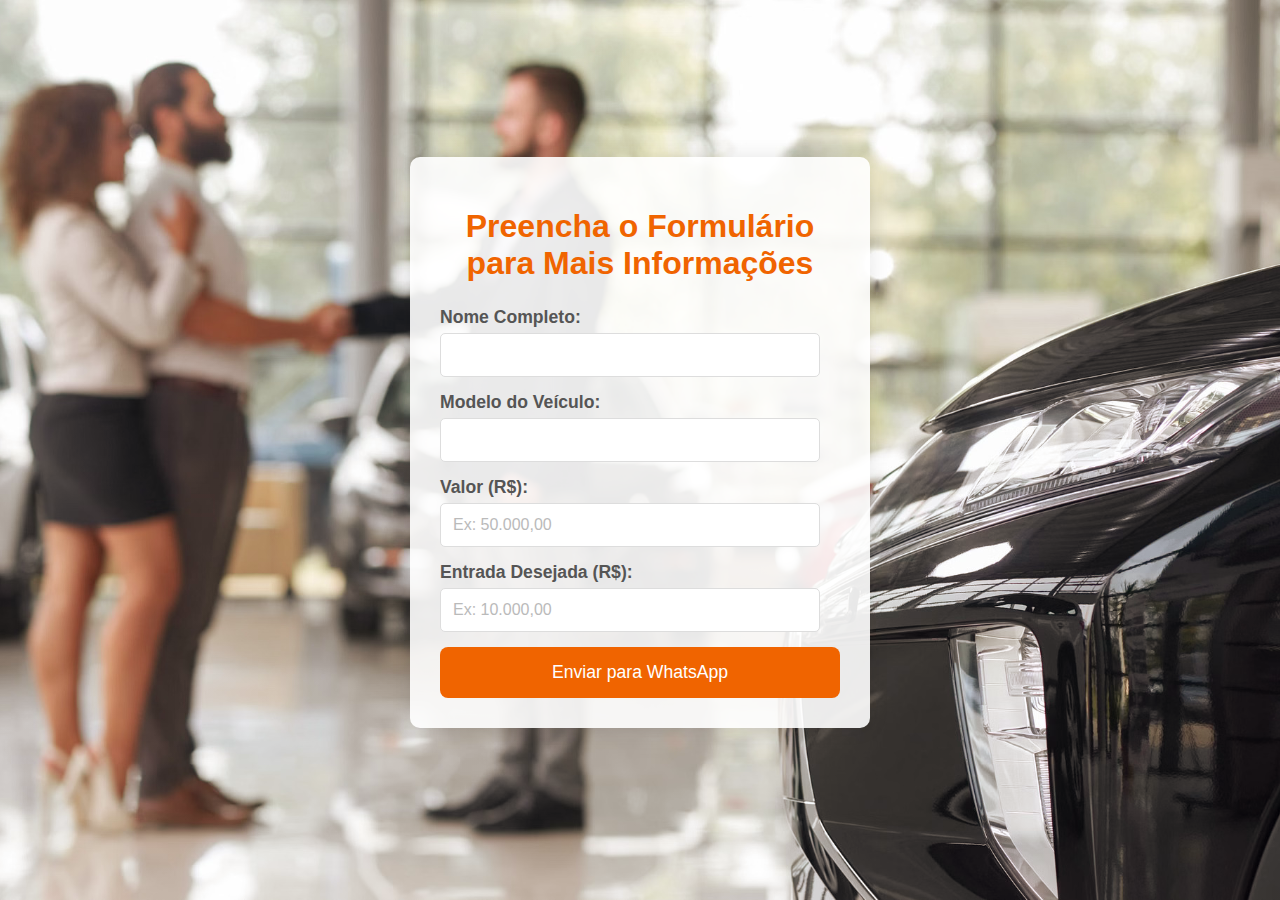
<file: index.html>
<!DOCTYPE html>
<html lang="pt-BR">
<head>
    <meta charset="UTF-8">
    <meta name="viewport" content="width=device-width, initial-scale=1.0">
    <title>Formulário de Interesse em Veículo</title>
    <style>
        body {
            font-family: 'Segoe UI', Tahoma, Geneva, Verdana, sans-serif;
            /* background: linear-gradient(135deg, #f06400, #ff8c00), url('testebg.jpg');*/ /* Adicionando a imagem ao background */
            background: linear-gradient(135deg, rgba(240, 100, 0, 0.1), rgba(255, 140, 0, 0.1)), url('testebg.jpg');
            background-repeat: no-repeat; /* Evita que a imagem se repita */
            background-size: cover; /* Garante que a imagem cubra todo o fundo */
            background-position: center; /* Centraliza a imagem */
            background-blend-mode: overlay; /* Permite que o gradiente se misture com a imagem */
            opacity: 1.0; /* Opacidade para a imagem e o gradiente combinados (100% - 15%) */
            margin: 0;
            padding: 20px;
            display: flex;
            justify-content: center;
            align-items: center;
            min-height: 100vh;
            color: #333;
            box-sizing: border-box;
        }

        .container {
            background-color: rgba(255, 255, 255, 0.9);
            padding: 30px;
            border-radius: 10px;
            box-shadow: 0 0 20px rgba(0, 0, 0, 0.1);
            width: 95%;
            max-width: 400px;
        }

        h1 {
            color: #f06400;
            text-align: center;
            margin-bottom: 25px;
            font-size: 2em;
        }

        div {
            margin-bottom: 15px;
        }

        label {
            display: block;
            font-size: 1.1em;
            color: #555;
            margin-bottom: 5px;
            font-weight: bold;
        }

        input[type="text"],
        input[type="number"] {
            width: calc(100% - 20px);
            padding: 12px;
            border: 1px solid #ddd;
            border-radius: 5px;
            font-size: 1em;
            box-sizing: border-box;
        }

        input::placeholder { /* Estilo para o texto do placeholder */
            color: #aaa;
            opacity: 0.8; /* Tornando o texto opaco */
        }

        button {
            background-color: #f06400;
            color: white;
            padding: 15px;
            border: none;
            border-radius: 8px;
            cursor: pointer;
            font-size: 1.1em;
            transition: background-color 0.3s ease;
            width: 100%;
            box-sizing: border-box;
        }

        button:hover {
            background-color: #e05a00;
        }

        @media (max-width: 600px) {
            body {
                padding: 15px;
            }

            .container {
                padding: 20px;
                border-radius: 8px;
            }

            h1 {
                font-size: 1.8em;
                margin-bottom: 20px;
            }

            label {
                font-size: 1em;
            }

            input[type="text"],
            input[type="number"] {
                font-size: 0.9em;
                padding: 10px;
            }

            button {
                font-size: 1em;
                padding: 12px;
                border-radius: 6px;
            }
        }

        @media (max-width: 375px) {
            h1 {
                font-size: 1.6em;
            }

            label {
                font-size: 0.9em;
            }

            input[type="text"],
            input[type="number"] {
                font-size: 0.85em;
            }

            button {
                font-size: 0.9em;
            }
        }
    </style>
</head>
<body>
    <div class="container">
        <h1>Preencha o Formulário para Mais Informações</h1>
        <form id="formInteresse">
            <div>
                <label for="nome">Nome Completo:</label>
                <input type="text" id="nome" name="nome" required>
            </div>

            <div>
                <label for="modelo">Modelo do Veículo:</label>
                <input type="text" id="modelo" name="modelo" required>
            </div>

            <div>
                <label for="valor">Valor (R$):</label>
                <input type="number" id="valor" name="valor" min="0" step="0.01" placeholder="Ex: 50.000,00" required>
            </div>

            <div>
                <label for="entrada">Entrada Desejada (R$):</label>
                <input type="number" id="entrada" name="entrada" min="0" step="0.01" placeholder="Ex: 10.000,00">
            </div>

            <button type="button" onclick="enviarWhatsApp()">Enviar para WhatsApp</button>
        </form>
    </div>

    <script>
        function enviarWhatsApp() {
            const nome = document.getElementById('nome').value;
            const modelo = document.getElementById('modelo').value;
            const valor = document.getElementById('valor').value;
            const entrada = document.getElementById('entrada').value;
            const numeroTelefone = '+5511959145787'; // Seu número de telefone

            let mensagem = `Olá, tenho interesse no seguinte veículo:\n\n`;
            mensagem += `Nome Completo: ${nome}\n`;
            mensagem += `Modelo do Veículo: ${modelo}\n`;
            mensagem += `Valor: R$${valor}\n`;
            if (entrada) {
                mensagem += `Entrada Desejada: R$${entrada}\n`;
            } else {
                mensagem += `Entrada Desejada: Não informada\n`;
            }

            const linkWhatsApp = `https://wa.me/${numeroTelefone}?text=${encodeURIComponent(mensagem)}`;
            window.open(linkWhatsApp, '_blank');
        }
    </script>
</body>
</html>
</file>
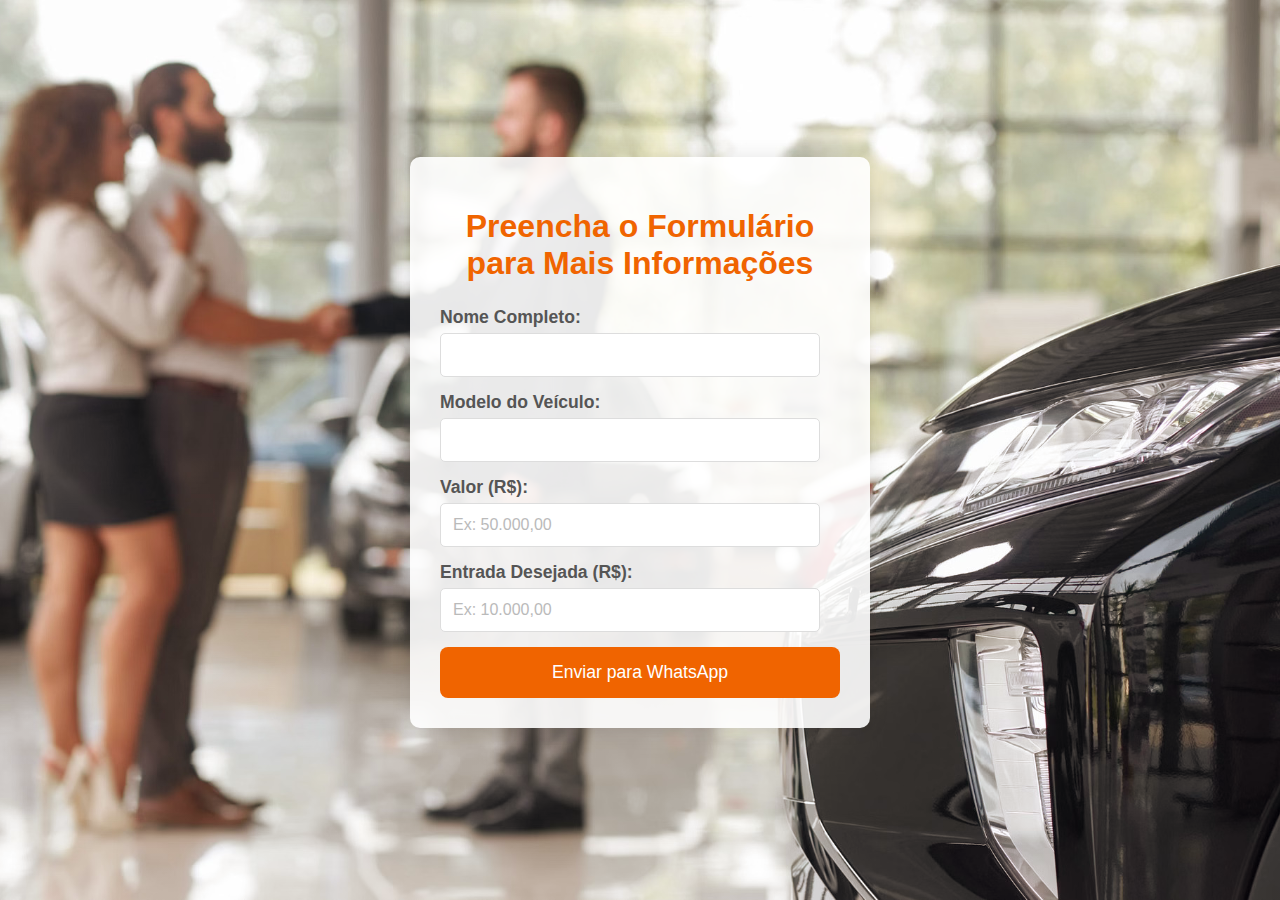
<file: teste.html>
<!DOCTYPE html>
<html lang="pt-BR">
<head>
    <meta charset="UTF-8">
    <meta name="viewport" content="width=device-width, initial-scale=1.0">
    <title>Formulário de Interesse em Veículo</title>
    <style>
        body {
            font-family: 'Segoe UI', Tahoma, Geneva, Verdana, sans-serif;
            /* background: linear-gradient(135deg, #f06400, #ff8c00), url('testebg.jpg');*/ /* Adicionando a imagem ao background */
            background: linear-gradient(135deg, rgba(240, 100, 0, 0.1), rgba(255, 140, 0, 0.1)), url('testebg.jpg');
            background-repeat: no-repeat; /* Evita que a imagem se repita */
            background-size: cover; /* Garante que a imagem cubra todo o fundo */
            background-position: center; /* Centraliza a imagem */
            background-blend-mode: overlay; /* Permite que o gradiente se misture com a imagem */
            opacity: 1.0; /* Opacidade para a imagem e o gradiente combinados (100% - 15%) */
            margin: 0;
            padding: 20px;
            display: flex;
            justify-content: center;
            align-items: center;
            min-height: 100vh;
            color: #333;
            box-sizing: border-box;
        }

        .container {
            background-color: rgba(255, 255, 255, 0.9);
            padding: 30px;
            border-radius: 10px;
            box-shadow: 0 0 20px rgba(0, 0, 0, 0.1);
            width: 95%;
            max-width: 400px;
        }

        h1 {
            color: #f06400;
            text-align: center;
            margin-bottom: 25px;
            font-size: 2em;
        }

        div {
            margin-bottom: 15px;
        }

        label {
            display: block;
            font-size: 1.1em;
            color: #555;
            margin-bottom: 5px;
            font-weight: bold;
        }

        input[type="text"],
        input[type="number"] {
            width: calc(100% - 20px);
            padding: 12px;
            border: 1px solid #ddd;
            border-radius: 5px;
            font-size: 1em;
            box-sizing: border-box;
        }

        input::placeholder { /* Estilo para o texto do placeholder */
            color: #aaa;
            opacity: 0.8; /* Tornando o texto opaco */
        }

        button {
            background-color: #f06400;
            color: white;
            padding: 15px;
            border: none;
            border-radius: 8px;
            cursor: pointer;
            font-size: 1.1em;
            transition: background-color 0.3s ease;
            width: 100%;
            box-sizing: border-box;
        }

        button:hover {
            background-color: #e05a00;
        }

        @media (max-width: 600px) {
            body {
                padding: 15px;
            }

            .container {
                padding: 20px;
                border-radius: 8px;
            }

            h1 {
                font-size: 1.8em;
                margin-bottom: 20px;
            }

            label {
                font-size: 1em;
            }

            input[type="text"],
            input[type="number"] {
                font-size: 0.9em;
                padding: 10px;
            }

            button {
                font-size: 1em;
                padding: 12px;
                border-radius: 6px;
            }
        }

        @media (max-width: 375px) {
            h1 {
                font-size: 1.6em;
            }

            label {
                font-size: 0.9em;
            }

            input[type="text"],
            input[type="number"] {
                font-size: 0.85em;
            }

            button {
                font-size: 0.9em;
            }
        }
    </style>
</head>
<body>
    <div class="container">
        <h1>Preencha o Formulário para Mais Informações</h1>
        <form id="formInteresse">
            <div>
                <label for="nome">Nome Completo:</label>
                <input type="text" id="nome" name="nome" required>
            </div>

            <div>
                <label for="modelo">Modelo do Veículo:</label>
                <input type="text" id="modelo" name="modelo" required>
            </div>

            <div>
                <label for="valor">Valor (R$):</label>
                <input type="number" id="valor" name="valor" min="0" step="0.01" placeholder="Ex: 50.000,00" required>
            </div>

            <div>
                <label for="entrada">Entrada Desejada (R$):</label>
                <input type="number" id="entrada" name="entrada" min="0" step="0.01" placeholder="Ex: 10.000,00">
            </div>

            <button type="button" onclick="enviarWhatsApp()">Enviar para WhatsApp</button>
        </form>
    </div>

    <script>
        function enviarWhatsApp() {
            const nome = document.getElementById('nome').value;
            const modelo = document.getElementById('modelo').value;
            const valor = document.getElementById('valor').value;
            const entrada = document.getElementById('entrada').value;
            const numeroTelefone = '+5511959145787'; // Seu número de telefone

            let mensagem = `Olá, tenho interesse no seguinte veículo:\n\n`;
            mensagem += `Nome Completo: ${nome}\n`;
            mensagem += `Modelo do Veículo: ${modelo}\n`;
            mensagem += `Valor: R$${valor}\n`;
            if (entrada) {
                mensagem += `Entrada Desejada: R$${entrada}\n`;
            } else {
                mensagem += `Entrada Desejada: Não informada\n`;
            }

            const linkWhatsApp = `https://wa.me/${numeroTelefone}?text=${encodeURIComponent(mensagem)}`;
            window.open(linkWhatsApp, '_blank');
        }
    </script>
</body>
</html>
</file>
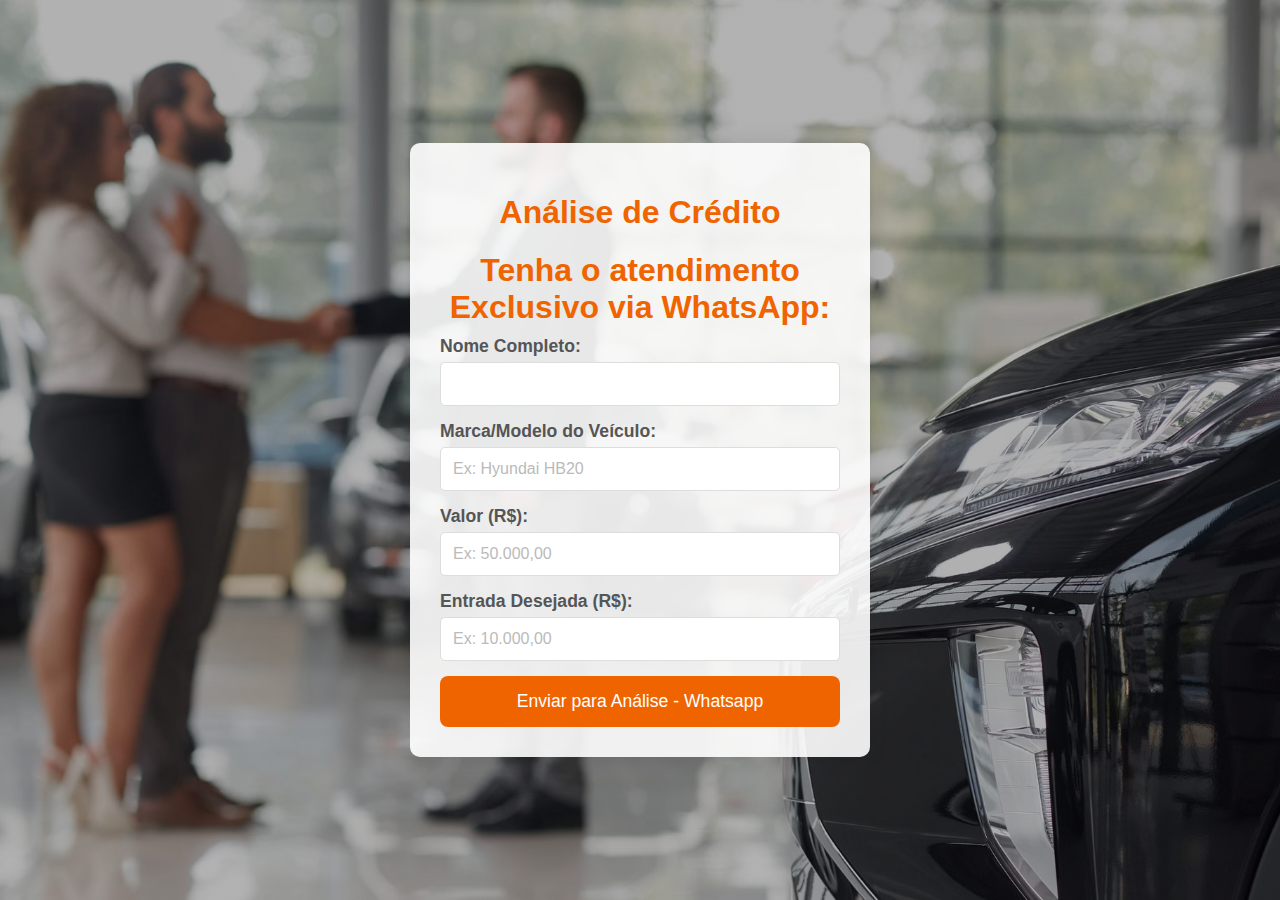
<file: testeprotegido (2).html>
<!DOCTYPE html>
<html lang="pt-BR">
<head>
    <meta charset="UTF-8">
    <meta name="viewport" content="width=device-width, initial-scale=1.0">
    <title>Formulário de Interesse em Veículo</title>
    <style>
        body {
            font-family: 'Segoe UI', Tahoma, Geneva, Verdana, sans-serif;
            /* Gradiente preto (30% opacidade) sobre a imagem de fundo */
            background: linear-gradient(rgba(0, 0, 0, 0.3), rgba(0, 0, 0, 0.3)), url('testebg.jpg'); /* [cite: 2] */
            background-repeat: no-repeat; /* [cite: 3] */
            background-size: cover; /* [cite: 3] */
            background-position: center; /* [cite: 3] */
            /* filter: brightness(0.85); */ /* Comentado/removido para evitar escurecimento duplo inicialmente */
            margin: 0; /* [cite: 3] */
            padding: 20px; /* [cite: 4] */
            display: flex; /* [cite: 4] */
            justify-content: center; /* [cite: 4] */
            align-items: center; /* [cite: 4] */
            min-height: 100vh; /* [cite: 4] */
            color: #333; /* [cite: 4] */
            box-sizing: border-box; /* [cite: 4] */
        }

        .container {
            background-color: rgba(255, 255, 255, 0.9); /* [cite: 5] */
            padding: 30px; /* [cite: 6] */
            border-radius: 10px; /* [cite: 6] */
            box-shadow: 0 0 20px rgba(0, 0, 0, 0.1); /* [cite: 6] */
            width: 95%; /* [cite: 6] */
            max-width: 400px; /* [cite: 6] */
        }

        h1 {
            color: #f06400; /* [cite: 7] */
            text-align: center; /* [cite: 8] */
            font-size: 2em; /* [cite: 9] */
            /*text-decoration: underline;  Sublinhado aplicado via CSS */
            margin-bottom: 10px; /* Ajustado para acomodar o h2 */
        }

        h2 {
            color: #444; /* Cor um pouco mais suave para o subtítulo */
            text-align: center;
            font-size: 1.3em; /* Tamanho adequado para subtítulo */
            margin-top: 0;
            margin-bottom: 25px; /* Espaçamento antes do formulário */
            font-weight: normal; /* Peso normal para não competir com o h1 */
        }

        div.form-group {
            margin-bottom: 15px; /* [cite: 9] */
        }

        label {
            display: block; /* [cite: 10] */
            font-size: 1.1em; /* [cite: 11] */
            color: #555; /* [cite: 11] */
            margin-bottom: 5px; /* [cite: 11] */
            font-weight: bold; /* [cite: 11] */
        }

        input[type="text"],
        input[type="number"] {
            width: 100%; /* [cite: 11] */
            padding: 12px; /* [cite: 12] */
            border: 1px solid #ddd; /* [cite: 12] */
            border-radius: 5px; /* [cite: 12] */
            font-size: 1em; /* [cite: 12] */
            box-sizing: border-box; /* [cite: 12] */
        }

        input::placeholder {
            color: #aaa; /* [cite: 13] */
            opacity: 0.8; /* [cite: 14] */
        }

        button {
            background-color: #f06400; /* [cite: 14] */
            color: white; /* [cite: 15] */
            padding: 15px; /* [cite: 16] */
            border: none; /* [cite: 16] */
            border-radius: 8px; /* [cite: 16] */
            cursor: pointer; /* [cite: 16] */
            font-size: 1.1em; /* [cite: 16] */
            transition: background-color 0.3s ease; /* [cite: 16] */
            width: 100%; /* [cite: 16] */
            box-sizing: border-box; /* [cite: 16] */
        }

        button:hover {
            background-color: #e05a00; /* [cite: 17] */
        }

        @media (max-width: 600px) {
            body {
                padding: 15px; /* [cite: 18] */
            }
            .container {
                padding: 20px; /* [cite: 19] */
                border-radius: 8px; /* [cite: 20] */
            }
            h1 {
                font-size: 1.8em; /* [cite: 20] */
                margin-bottom: 8px; /* Ajustado */
            }
            h2 {
                font-size: 1.1em;
                margin-bottom: 20px; /* [cite: 21] */
            }
            label {
                font-size: 1em; /* [cite: 21] */
            }
            input[type="text"],
            input[type="number"] {
                font-size: 0.9em; /* [cite: 22] */
                padding: 10px; /* [cite: 23] */
            }
            button {
                font-size: 1em; /* [cite: 23] */
                padding: 12px; /* [cite: 24] */
                border-radius: 6px; /* [cite: 24] */
            }
        }

        @media (max-width: 375px) {
            h1 {
                font-size: 1.6em; /* [cite: 24] */
            }
            h2 {
                font-size: 1em;
            }
            label {
                font-size: 0.9em; /* [cite: 25] */
            }
            input[type="text"],
            input[type="number"] {
                font-size: 0.85em; /* [cite: 26] */
            }
            button {
                font-size: 0.9em; /* [cite: 27] */
            }
        }
    </style>
</head>
<body>
    <div class="container">
        <h1>Análise de Crédito</h1>
        <h1>Tenha o atendimento Exclusivo via WhatsApp:</h1>
        <form id="formInteresse" onsubmit="enviarWhatsApp(event)">
            <div class="form-group">
                <label for="nome">Nome Completo:</label>
                <input type="text" id="nome" name="nome" required> </div>

            <div class="form-group">
                <label for="modelo">Marca/Modelo do Veículo:</label>
                <input type="text" id="modelo" name="modelo" placeholder="Ex: Hyundai HB20" required> </div>

            <div class="form-group">
                <label for="valor">Valor (R$):</label>
                <input type="text" id="valor" name="valor" placeholder="Ex: 50.000,00" required> </div>

            <div class="form-group">
                <label for="entrada">Entrada Desejada (R$):</label>
                <input type="text" id="entrada" name="entrada" placeholder="Ex: 10.000,00"> </div>

            <button type="submit">Enviar para Análise - Whatsapp</button> </form>
    </div>

    <script>
        function enviarWhatsApp(event) {
            event.preventDefault(); /* [cite: 31] */

            const nomeInput = document.getElementById('nome'); /* [cite: 32] */
            const modeloInput = document.getElementById('modelo'); /* [cite: 32] */
            const valorInput = document.getElementById('valor'); /* [cite: 32] */
            const entradaInput = document.getElementById('entrada'); /* [cite: 32] */
            const numeroTelefone = '+5511959145787'; /* [cite: 32] */

            const nome = nomeInput.value.trim(); /* [cite: 33] */
            const modelo = modeloInput.value.trim(); /* [cite: 34] */
            const valorStr = valorInput.value.trim(); /* [cite: 34] */
            const entradaStr = entradaInput.value.trim(); /* [cite: 34] */

            let errorMessages = []; /* [cite: 34] */

            if (!nome) {
                errorMessages.push('Nome Completo é obrigatório.'); /* [cite: 35] */
            }
            if (!modelo) {
                errorMessages.push('Modelo do Veículo é obrigatório.'); /* [cite: 36] */
            }
            if (!valorStr) { 
                errorMessages.push('Valor (R$) é obrigatório.'); /* [cite: 37] */
            }


            function parseCurrencyBR(currencyString) {
                if (!currencyString) return null; /* [cite: 38] */
                let cleanedString = String(currencyString).replace('R$', '').trim(); /* [cite: 40] */
                cleanedString = cleanedString.replace(/\./g, ''); /* [cite: 40] */
                cleanedString = cleanedString.replace(',', '.'); /* [cite: 41] */

                const num = parseFloat(cleanedString); /* [cite: 42] */
                if (isNaN(num) || num < 0) { /* [cite: 43] */
                    return NaN; /* [cite: 43] */
                }
                return num; /* [cite: 44] */
            }

            const valorNum = parseCurrencyBR(valorStr); /* [cite: 45] */
            if (valorStr && isNaN(valorNum)) {
                 errorMessages.push('Valor (R$) deve ser um número válido (Ex: 50.000,00).'); /* [cite: 46] */
            }


            let entradaNum = null; /* [cite: 47] */
            if (entradaStr) { /* [cite: 48] */
                entradaNum = parseCurrencyBR(entradaStr); /* [cite: 48] */
                if (isNaN(entradaNum)) { /* [cite: 49] */
                    errorMessages.push('Entrada Desejada (R$) deve ser um número válido (Ex: 10.000,00).'); /* [cite: 49] */
                }
            }
            
            if (errorMessages.length > 0) {
                alert('Por favor, corrija os seguintes erros:\n- ' + errorMessages.join('\n- ')); /* [cite: 50] */
                return; /* [cite: 51] */
            }

            let mensagem = `Olá, tenho interesse no seguinte veículo:\n\n`; /* [cite: 51] */
            mensagem += `Nome Completo: ${nome}\n`; /* [cite: 52] */
            mensagem += `Modelo do Veículo: ${modelo}\n`; /* [cite: 52] */
            if (valorNum !== null && !isNaN(valorNum)) { 
                mensagem += `Valor: R$${valorNum.toLocaleString('pt-BR', { minimumFractionDigits: 2, maximumFractionDigits: 2 })}\n`; /* [cite: 53] */
            }
            
            if (entradaNum !== null && !isNaN(entradaNum)) { 
                mensagem += `Entrada Desejada: R$${entradaNum.toLocaleString('pt-BR', { minimumFractionDigits: 2, maximumFractionDigits: 2 })}\n`; /* [cite: 54] */
            } else {
                mensagem += `Entrada Desejada: Não informada\n`; /* [cite: 55] */
            }

            const linkWhatsApp = `https://wa.me/${numeroTelefone}?text=${encodeURIComponent(mensagem)}`; /* [cite: 56] */
            window.open(linkWhatsApp, '_blank'); /* [cite: 56] */
        }
    </script>
</body>
</html>
</file>
